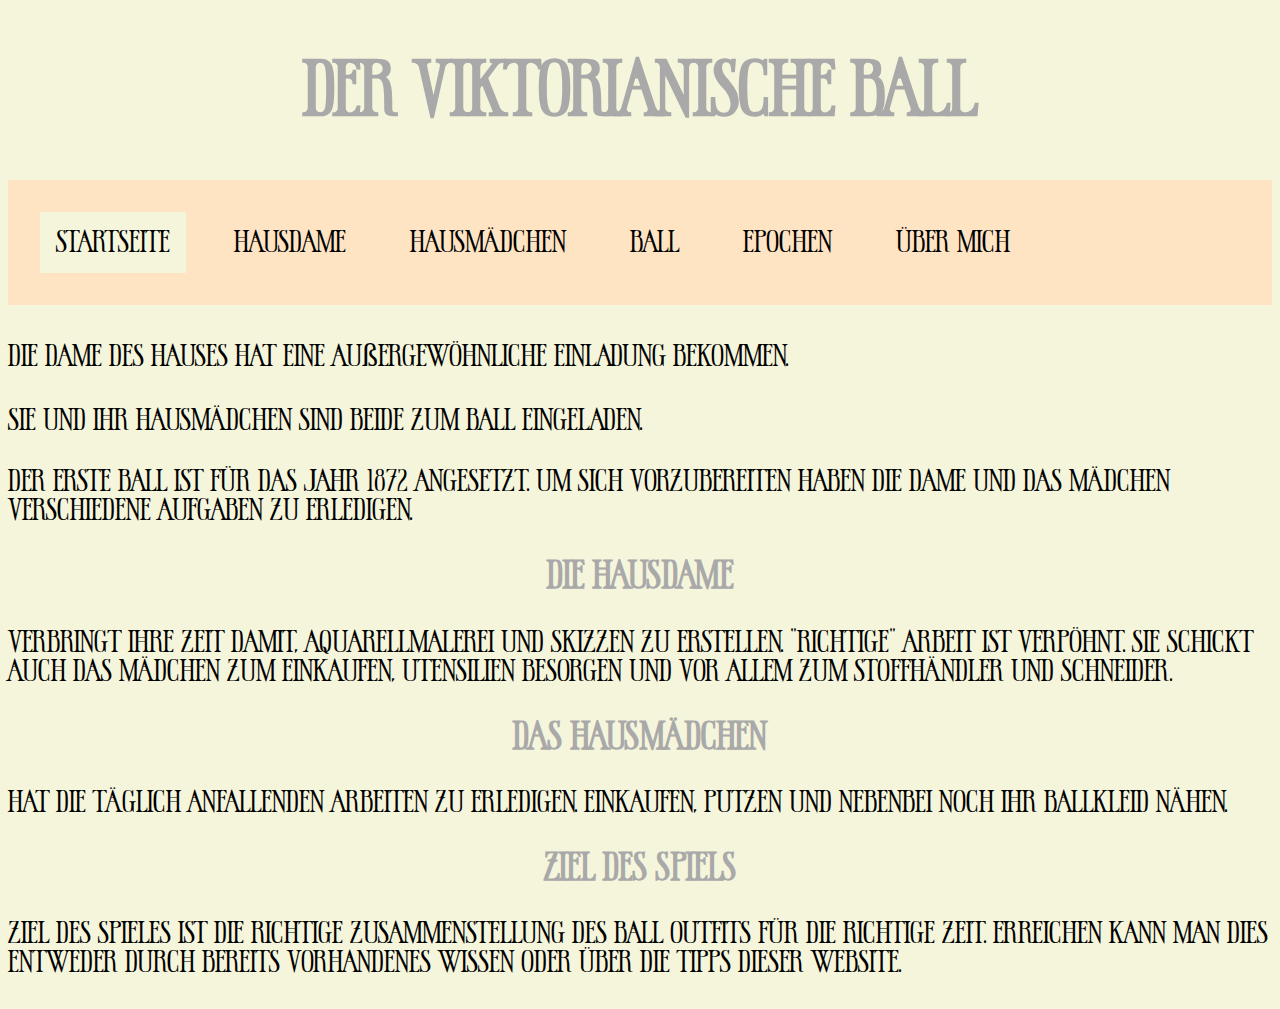
<file: index.html>
<!DOCTYPE html>
<html>
<head>
    <meta charset="utf-8">
    <meta name="author" content="RazielDraganam/MadeleineGemmrich">
    <meta name="description" content="Abschlussarbeit SRH tuttgart 2024">
    <meta name="keywords" content="viktorianische Ball, Raziel Draganam, Abschlussarbeit, ABS, 2024, SRH, Stuttgart">
    <meta name="viewport" content="width=device-width, initial-scale=1.0">

    <link rel="stylesheet" href="Style/style.css">

<title>Der viktorianische Ball</title>

</head>


<body>

<h1>Der viktorianische Ball</h1>

<ul>
    <li><a href="index.html"style= background-color:beige>Startseite</a></li>
    <li><a href="Sites/Hausdame.html">Hausdame</a></li>
    <li><a href="Sites/Hausmädchen.html">Hausmädchen</a></li>
    <li><a href="Sites/Ball.html">Ball</a></li>
    <li><a href="Sites/Epochen.html">Epochen</a> </li>
    <li><a href="Sites/ÜberMich.html">Über mich</a></li>
  </ul>

<p>Die Dame des Hauses hat eine außergewöhnliche Einladung bekommen.</p>
<p>Sie und ihr Hausmädchen sind beide zum Ball eingeladen.</p>

<p>Der erste Ball ist für das Jahr 1872 angesetzt. Um sich vorzubereiten haben die Dame und das Mädchen verschiedene Aufgaben zu erledigen.</p>

<h2>Die Hausdame</h2>
<p>Verbringt Ihre Zeit damit, Aquarellmalerei und Skizzen zu erstellen. "Richtige" Arbeit ist verpöhnt. Sie schickt auch das Mädchen zum Einkaufen,
    Utensilien besorgen und vor allem zum Stoffhändler und Schneider.
</p>

<h2>Das Hausmädchen</h2>
<p>Hat die täglich anfallenden Arbeiten zu erledigen. Einkaufen, putzen und nebenbei noch ihr Ballkleid nähen.</p>

<h2>Ziel des Spiels</h2>
<p>Ziel des Spieles ist die Richtige zusammenstellung des Ball Outfits für die richtige Zeit. Erreichen kann man dies entweder durch bereits 
    vorhandenes Wissen oder über die Tipps dieser Website.
</p>



</body>

</html>
</file>
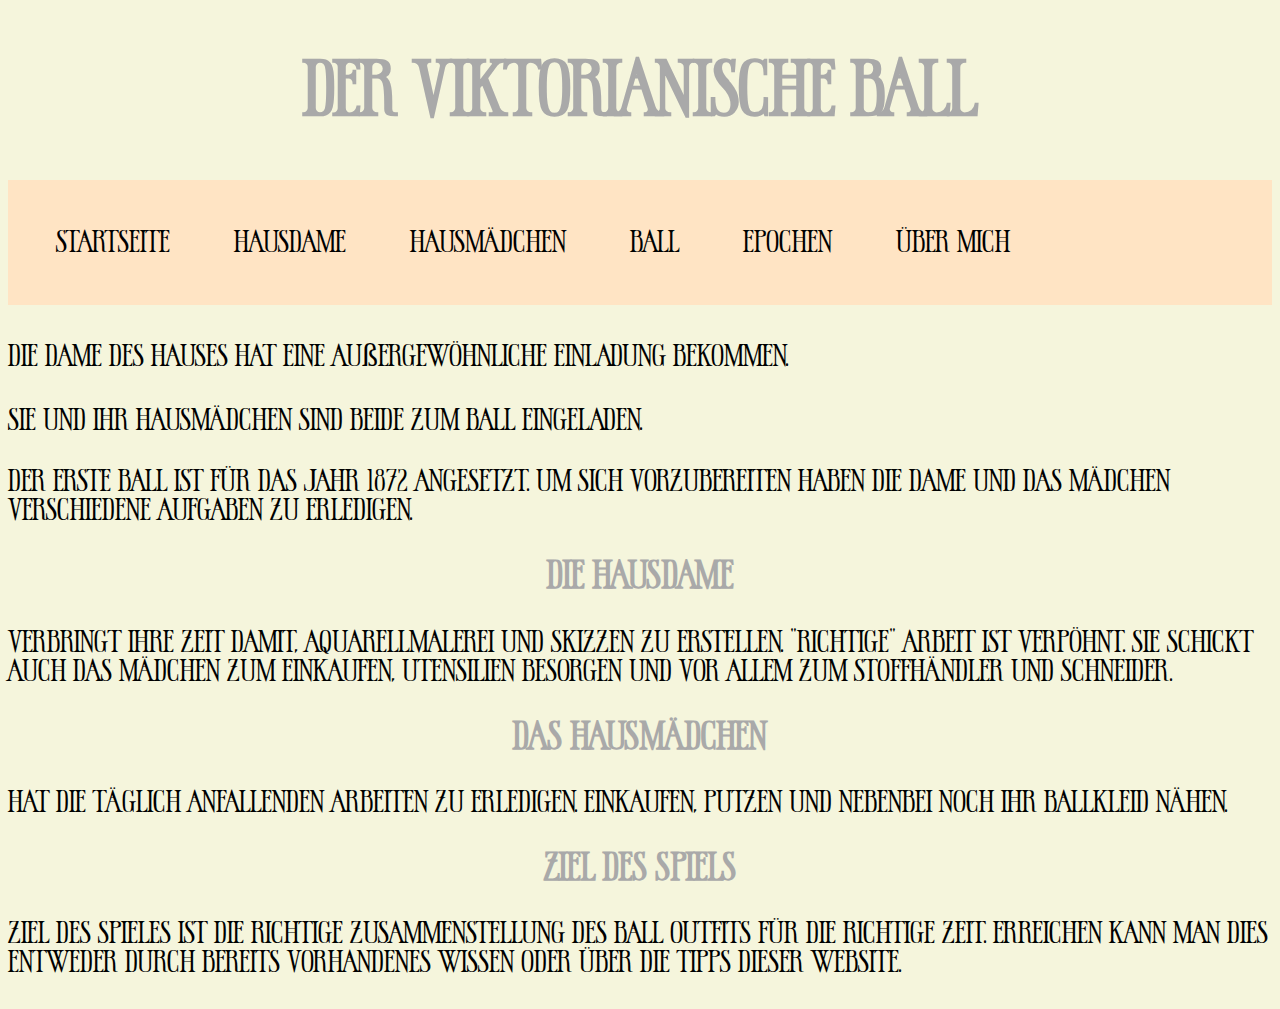
<file: WebsiteViktorianischeKleidung/index.html>
<!DOCTYPE html>
<html>
<head>
    <meta charset="utf-8">
    <meta name="author" content="RazielDraganam/MadeleineGemmrich">
    <meta name="description" content="Abschlussarbeit SRH tuttgart 2024">
    <meta name="keywords" content="viktorianische Ball, Raziel Draganam, Abschlussarbeit, ABS, 2024, SRH, Stuttgart">
    <meta name="viewport" content="width=device-width, initial-scale=1.0">

    <link rel="stylesheet" href="Style/style.css">

<title>Der viktorianische Ball</title>

</head>


<body>

<h1>Der viktorianische Ball</h1>

<ul>
    <li><a href="/index.html">Startseite</a></li>
    <li><a href="Sites/Hausdame.html">Hausdame</a></li>
    <li><a href="Sites/Hausmädchen.html">Hausmädchen</a></li>
    <li><a href="Sites/Ball.html">Ball</a></li>
    <li><a href="Sites/Epochen.html">Epochen</a> </li>
    <li><a href="Sites/ÜberMich.html">Über mich</a></li>
  </ul>

<p>Die Dame des Hauses hat eine außergewöhnliche Einladung bekommen.</p>
<p>Sie und ihr Hausmädchen sind beide zum Ball eingeladen.</p>

<p>Der erste Ball ist für das Jahr 1872 angesetzt. Um sich vorzubereiten haben die Dame und das Mädchen verschiedene Aufgaben zu erledigen.</p>

<h2>Die Hausdame</h2>
<p>Verbringt Ihre Zeit damit, Aquarellmalerei und Skizzen zu erstellen. "Richtige" Arbeit ist verpöhnt. Sie schickt auch das Mädchen zum Einkaufen,
    Utensilien besorgen und vor allem zum Stoffhändler und Schneider.
</p>

<h2>Das Hausmädchen</h2>
<p>Hat die täglich anfallenden Arbeiten zu erledigen. Einkaufen, putzen und nebenbei noch ihr Ballkleid nähen.</p>

<h2>Ziel des Spiels</h2>
<p>Ziel des Spieles ist die Richtige zusammenstellung des Ball Outfits für die richtige Zeit. Erreichen kann man dies entweder durch bereits 
    vorhandenes Wissen oder über die Tipps dieser Website.
</p>



</body>

</html>
</file>
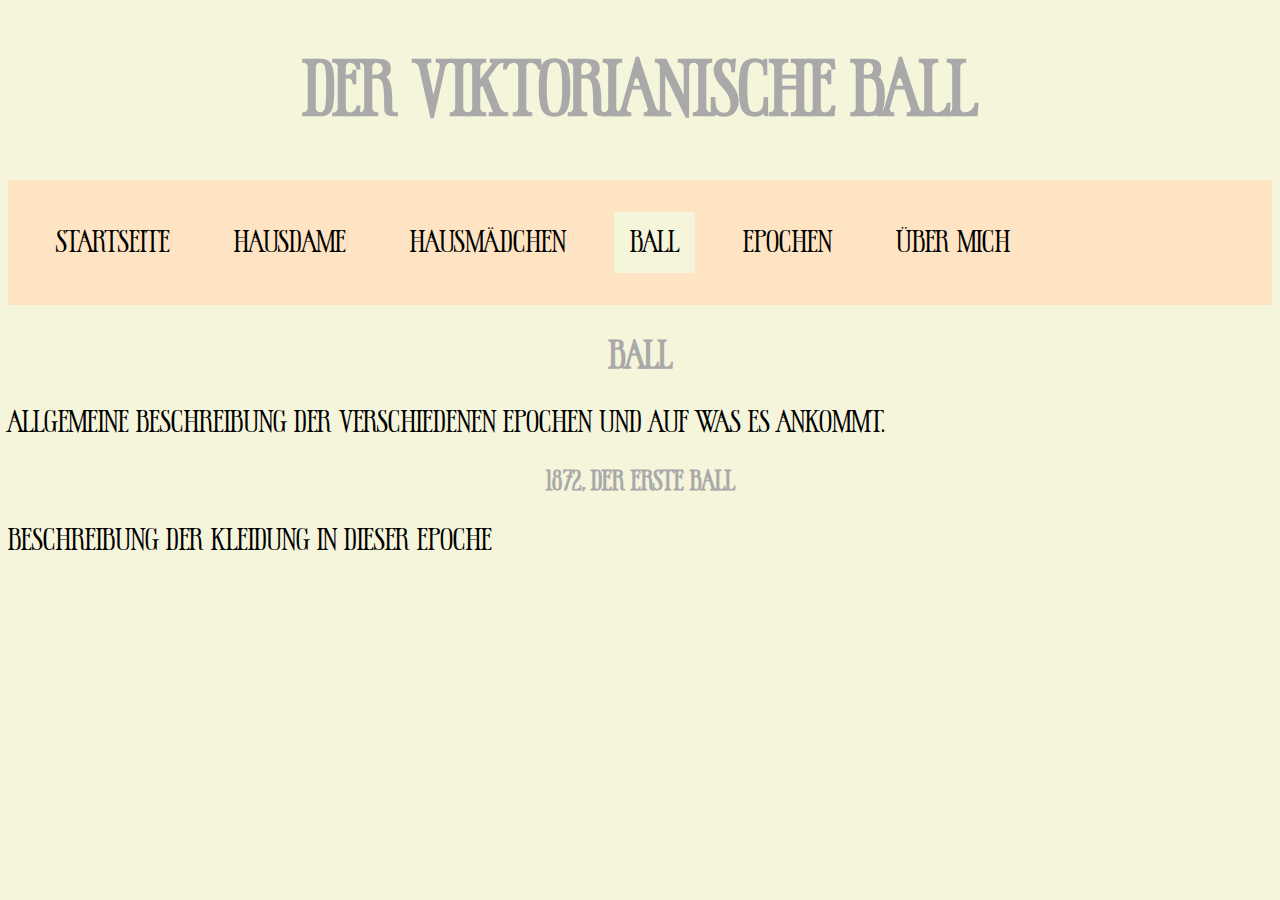
<file: Sites/Ball.html>
<!DOCTYPE html>
<html>
<head>
    <meta charset="utf-8">
    <meta name="author" content="RazielDraganam/MadeleineGemmrich">
    <meta name="description" content="Abschlussarbeit SRH tuttgart 2024">
    <meta name="keywords" content="viktorianische Ball, Raziel Draganam, Abschlussarbeit, ABS, 2024, SRH, Stuttgart">
    <meta name="viewport" content="width=device-width, initial-scale=1.0">

    <link rel="stylesheet" href="../Style/style.css">

<title>Der viktorianische Ball</title>

</head>


<body>

<h1>Der viktorianische Ball</h1>

<ul>
    <li><a href="../index.html">Startseite</a></li>
    <li><a href="Hausdame.html">Hausdame</a></li>
    <li><a href="Hausmädchen.html">Hausmädchen</a></li>
    <li><a href="Ball.html"style= background-color:beige>Ball</a></li>
    <li><a href="Epochen.html">Epochen</a> </li>
    <li><a href="ÜberMich.html">Über mich</a></li>
  </ul>

  <h2>Ball</h2>

    <p>Allgemeine Beschreibung der verschiedenen Epochen und auf was es ankommt.</p>

  <h3>1872, der erste Ball</h3>

  <p>Beschreibung der Kleidung in dieser Epoche</p>


</body>

</html>
</file>
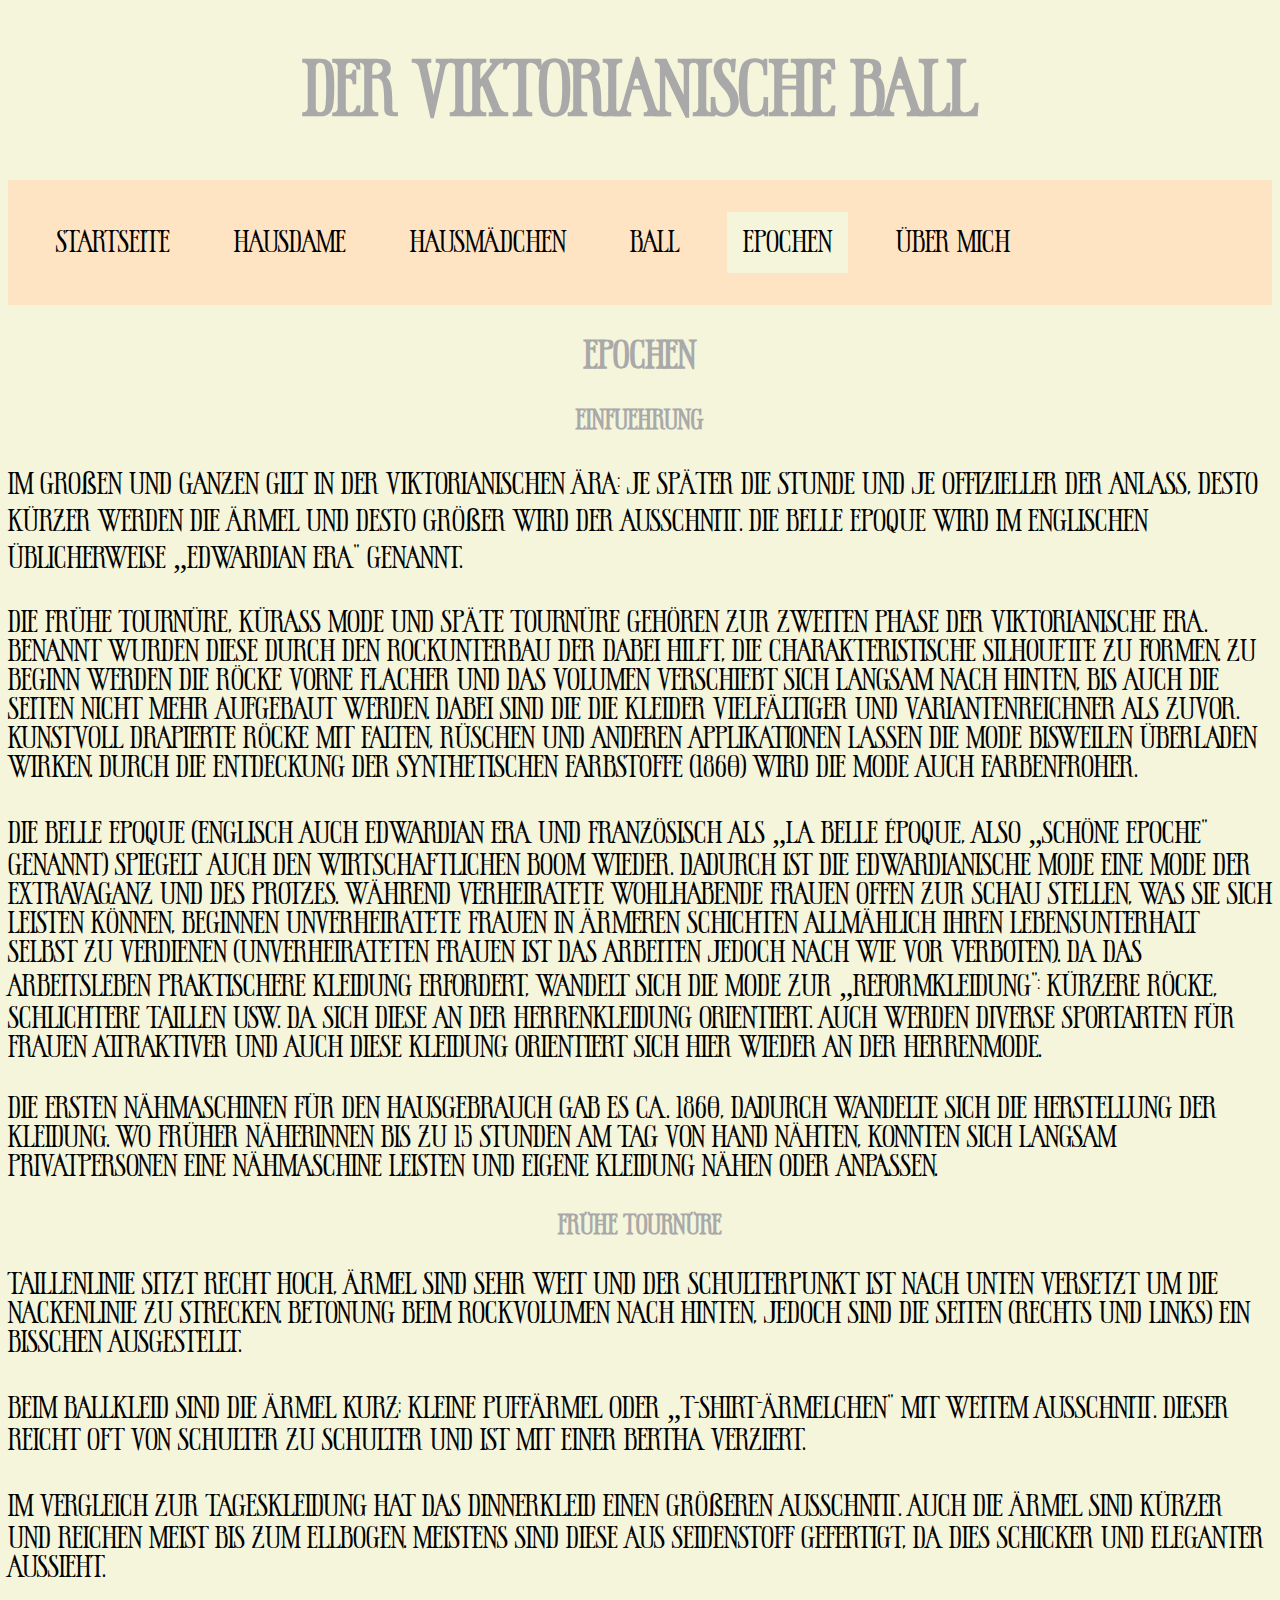
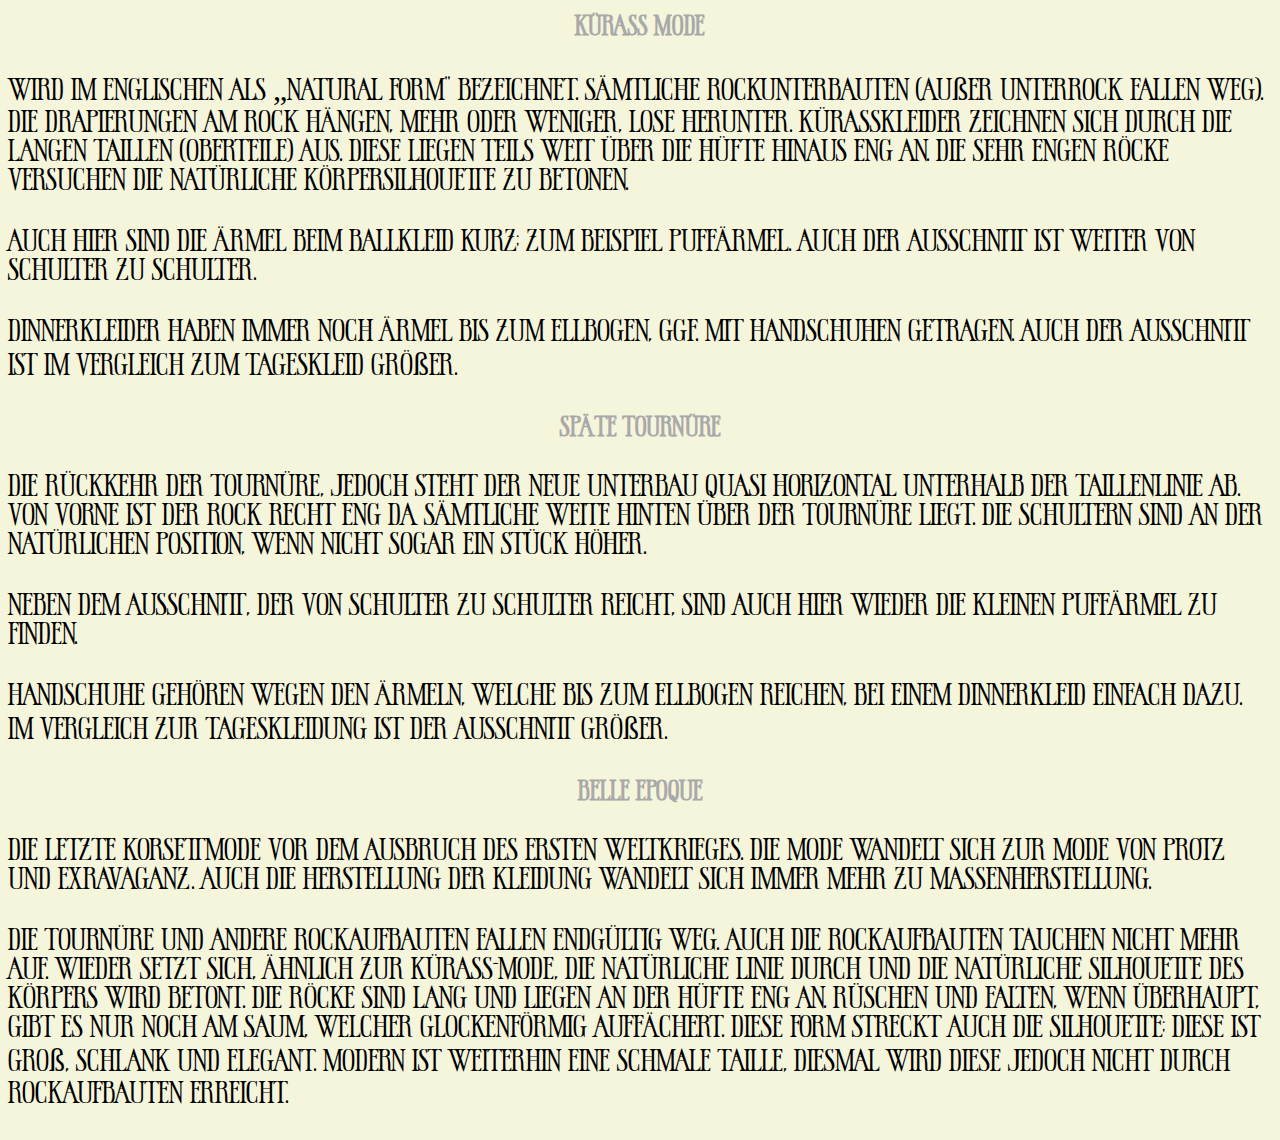
<file: Sites/Epochen.html>
<!DOCTYPE html>
<html>
<head>
    <meta charset="utf-8">
    <meta name="author" content="RazielDraganam/MadeleineGemmrich">
    <meta name="description" content="Abschlussarbeit SRH tuttgart 2024">
    <meta name="keywords" content="viktorianische Ball, Raziel Draganam, Abschlussarbeit, ABS, 2024, SRH, Stuttgart">
    <meta name="viewport" content="width=device-width, initial-scale=1.0">

    <link rel="stylesheet" href="../Style/style.css">

<title>Der viktorianische Ball</title>

</head>


<body>

<h1>Der viktorianische Ball</h1>

<ul>
    <li><a href="../index.html">Startseite</a></li>
    <li><a href="Hausdame.html">Hausdame</a></li>
    <li><a href="Hausmädchen.html";>Hausmädchen</a></li>
    <li><a href="Ball.html">Ball</a></li>
    <li><a href="Epochen.html"style= background-color:beige>Epochen</a></li>
    <li><a href="ÜberMich.html">Über mich</a></li>
  </ul>

  <h2>Epochen</h2>

  <h3>Einfuehrung</h3>
  <p>Im Großen und ganzen gilt in der Viktorianischen Ära: Je später die Stunde und je offizieller der Anlass, 
    desto kürzer werden die Ärmel und desto größer wird der Ausschnitt. Die Belle Epoque wird im englischen üblicherweise „Edwardian Era“ genannt.
    </p>
    <p>
        Die Frühe Tournüre, Kürass Mode und Späte Tournüre gehören zur zweiten Phase der Viktorianische Era. Benannt wurden diese durch den Rockunterbau der 
        dabei hilft, die charakteristische Silhouette zu formen. Zu beginn werden die Röcke vorne flacher und das Volumen verschiebt sich langsam nach hinten,
         bis auch die Seiten nicht mehr aufgebaut werden. Dabei sind die die Kleider vielfältiger und variantenreichner als zuvor. Kunstvoll drapierte Röcke 
         mit Falten, Rüschen und anderen Applikationen lassen die Mode bisweilen überladen wirken. Durch die Entdeckung der synthetischen Farbstoffe (1860) 
         wird die Mode auch Farbenfroher.
    </p>
    <p>
        Die Belle Epoque (englisch auch Edwardian Era und französisch als „la belle époque, also „schöne Epoche“ genannt) spiegelt auch den
         Wirtschaftlichen boom wieder. Dadurch ist die edwardianische Mode eine Mode der Extravaganz und des Protzes. Während verheiratete 
         wohlhabende Frauen offen zur Schau stellen, was sie sich leisten können, beginnen unverheiratete Frauen in ärmeren Schichten allmählich 
         ihren Lebensunterhalt selbst zu verdienen (unverheirateten Frauen ist das Arbeiten jedoch nach wie vor verboten). Da das Arbeitsleben praktischere 
         Kleidung erfordert, wandelt sich die Mode zur „Reformkleidung“: kürzere Röcke, schlichtere Taillen usw. da sich diese an der Herrenkleidung orientiert.
          Auch werden diverse Sportarten für Frauen attraktiver und auch diese Kleidung orientiert sich hier wieder an der Herrenmode.
    </p>
    <p>
        Die ersten Nähmaschinen für den Hausgebrauch gab es ca. 1860, dadurch wandelte sich die Herstellung der Kleidung. Wo früher Näherinnen bis 
        zu 15 Stunden am Tag von Hand nähten, konnten sich langsam Privatpersonen eine Nähmaschine leisten und eigene Kleidung nähen oder anpassen.
    </p>



    <h3>Frühe Tournüre</h3>
    <p>
        Taillenlinie sitzt recht hoch, Ärmel sind sehr weit und der Schulterpunkt ist nach unten versetzt um die Nackenlinie zu strecken. Betonung beim 
        Rockvolumen nach hinten, jedoch sind die Seiten (rechts und links) ein bisschen ausgestellt.
    </p>
    <p>
        Beim Ballkleid sind die Ärmel kurz; kleine Puffärmel oder „T-Shirt-Ärmelchen“ mit weitem Ausschnitt. Dieser reicht oft von 
        Schulter zu Schulter und ist mit einer Bertha verziert.
    </p>
    <p>
        Im Vergleich zur Tageskleidung hat das Dinnerkleid einen größeren Ausschnitt. Auch die Ärmel sind kürzer und reichen meist bis zum Ellbogen. 
        Meistens sind diese aus Seidenstoff gefertigt, da dies schicker und eleganter aussieht.
    </p>


    <h3>Kürass Mode</h3>
    <p>
        Wird im englischen als „Natural Form“ bezeichnet. Sämtliche Rockunterbauten (außer Unterrock fallen weg). Die Drapierungen am Rock hängen, 
        mehr oder weniger, lose herunter. Kürasskleider zeichnen sich durch die langen Taillen (Oberteile) aus. Diese liegen teils weit über die Hüfte 
        hinaus eng an. Die sehr engen Röcke versuchen die natürliche Körpersilhouette zu betonen.
    </p>
    <p>
        Auch hier sind die Ärmel beim Ballkleid kurz; zum Beispiel Puffärmel. Auch der Ausschnitt ist weiter von Schulter zu Schulter.
    </p>
    <p>
        Dinnerkleider haben immer noch Ärmel bis zum Ellbogen, ggf. mit Handschuhen getragen. Auch der Ausschnitt ist im Vergleich zum Tageskleid größer.
    </p>


    <h3>Späte Tournüre</h3>
    <p>
        Die Rückkehr der Tournüre, jedoch steht der neue Unterbau quasi horizontal unterhalb der Taillenlinie ab. Von vorne ist der Rock recht eng da 
        sämtliche Weite hinten über der Tournüre liegt. Die Schultern sind an der natürlichen Position, wenn nicht sogar ein Stück höher.
    </p>
    <p>
        Neben dem Ausschnitt, der von Schulter zu Schulter reicht, sind auch hier wieder die kleinen Puffärmel zu finden.
    </p>
    <p>
        Handschuhe gehören wegen den Ärmeln, welche bis zum Ellbogen reichen, bei einem Dinnerkleid einfach dazu. Im Vergleich zur Tageskleidung 
        ist der Ausschnitt größer. 
    </p>


    <h3>Belle Epoque</h3>
    <p>
        Die letzte Korsettmode vor dem Ausbruch des Ersten Weltkrieges. Die Mode wandelt sich zur Mode von Protz und Exravaganz. 
        Auch die Herstellung der Kleidung wandelt sich immer mehr zu Massenherstellung.
    </p>
    <p>
        Die Tournüre und andere Rockaufbauten fallen endgültig weg. Auch die Rockaufbauten tauchen nicht mehr auf. Wieder setzt sich, 
        ähnlich zur Kürass-Mode, die natürliche Linie durch und die natürliche Silhouette des Körpers wird betont. Die Röcke sind lang und 
        liegen an der Hüfte eng an. Rüschen und Falten, wenn überhaupt, gibt es nur noch am Saum, welcher Glockenförmig auffächert. Diese Form streckt
         auch die Silhouette; diese ist groß, schlank und elegant. Modern ist weiterhin eine schmale Taille, diesmal wird diese jedoch nicht durch Rockaufbauten 
         erreicht.
    </p>



</body>

</html>
</file>
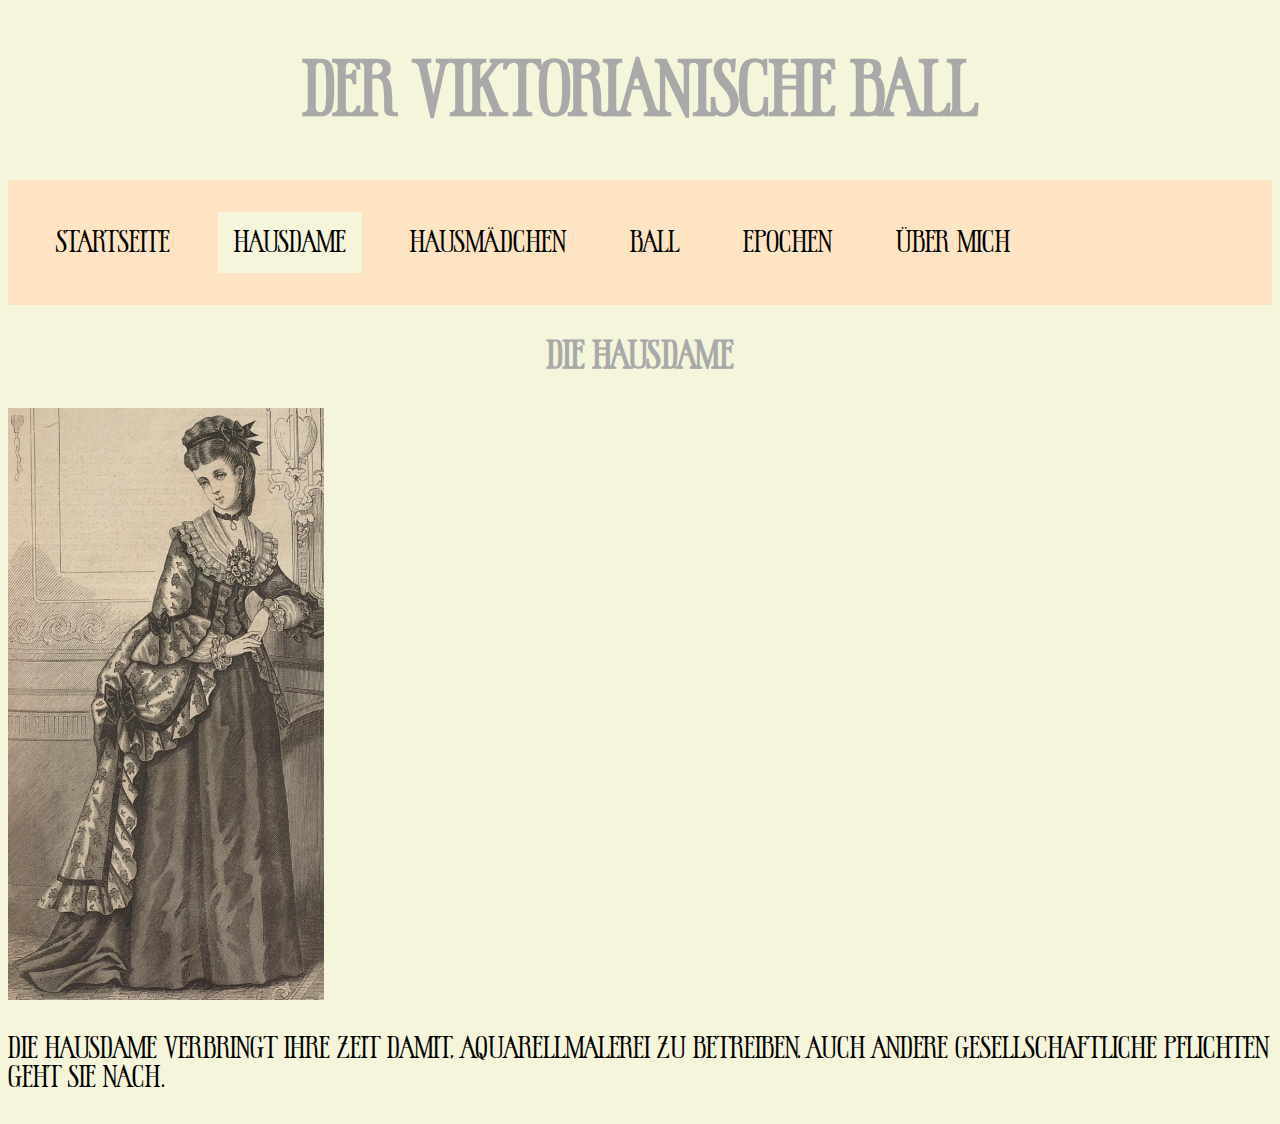
<file: Sites/Hausdame.html>
<!DOCTYPE html>
<html>
<head>
    <meta charset="utf-8">
    <meta name="author" content="RazielDraganam/MadeleineGemmrich">
    <meta name="description" content="Abschlussarbeit SRH tuttgart 2024">
    <meta name="keywords" content="viktorianische Ball, Raziel Draganam, Abschlussarbeit, ABS, 2024, SRH, Stuttgart">
    <meta name="viewport" content="width=device-width, initial-scale=1.0">

    <link rel="stylesheet" href="../Style/style.css">

<title>Der viktorianische Ball</title>

</head>


<body>

<h1>Der viktorianische Ball</h1>

<ul>
    <li><a href="../index.html">Startseite</a></li>
    <li><a href="Hausdame.html"style= background-color:beige>Hausdame</a></li>
    <li><a href="Hausmädchen.html";>Hausmädchen</a></li>
    <li><a href="Ball.html">Ball</a></li>
    <li><a href="Epochen.html">Epochen</a></li>
    <li><a href="ÜberMich.html">Über mich</a></li>
  </ul>

  <h2>Die Hausdame</h2>

  <img src="../Images/038HausdameSprite.png">

<p>Die Hausdame verbringt Ihre Zeit damit, Aquarellmalerei zu betreiben. Auch andere Gesellschaftliche pflichten geht sie nach.</p>




</body>

</html>
</file>
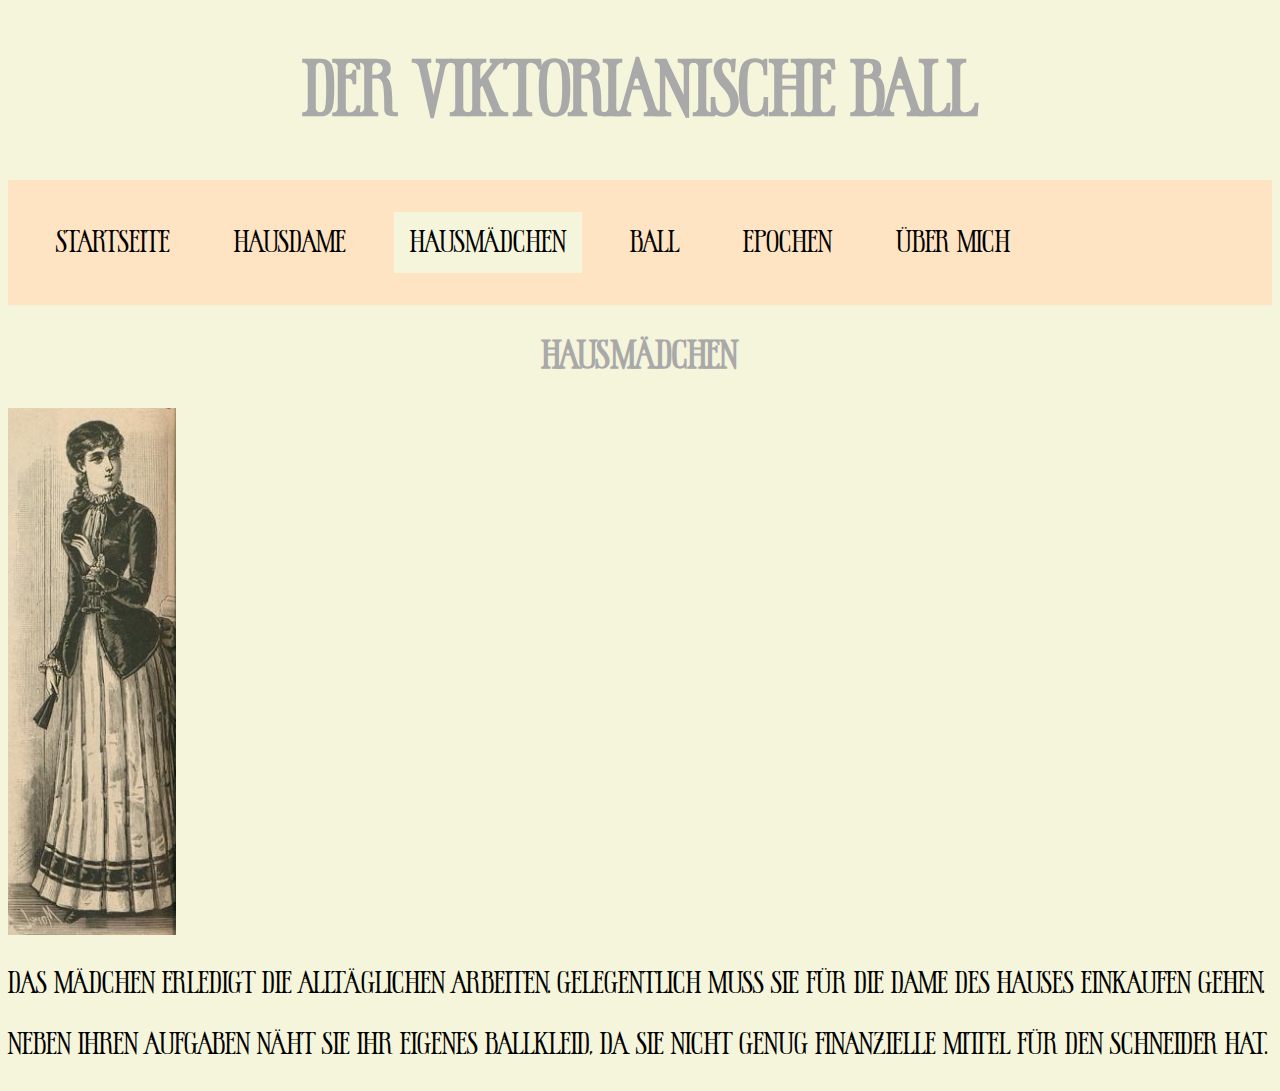
<file: Sites/Hausmädchen.html>
<!DOCTYPE html>
<html>
<head>
    <meta charset="utf-8">
    <meta name="author" content="RazielDraganam/MadeleineGemmrich">
    <meta name="description" content="Abschlussarbeit SRH tuttgart 2024">
    <meta name="keywords" content="viktorianische Ball, Raziel Draganam, Abschlussarbeit, ABS, 2024, SRH, Stuttgart">
    <meta name="viewport" content="width=device-width, initial-scale=1.0">

    <link rel="stylesheet" href="../Style/style.css">

<title>Der viktorianische Ball</title>

</head>


<body>

<h1>Der viktorianische Ball</h1>

<ul>
    <li><a href="../index.html">Startseite</a></li>
    <li><a href="Hausdame.html">Hausdame</a></li>
    <li><a href="Hausmädchen.html"style= background-color:beige>Hausmädchen</a></li>
    <li><a href="Ball.html">Ball</a></li>
    <li><a href="Epochen.html">Epochen</a> </li>
    <li><a href="ÜberMich.html">Über mich</a></li>
  </ul>

  <h2>Hausmädchen</h2>

  <img src="../Images/082HausMädchenSprite.png">

  <p>Das Mädchen erledigt die Alltäglichen arbeiten. Gelegentlich muss sie für die Dame des Hauses einkaufen gehen.</p>

  <p>Neben ihren Aufgaben näht sie ihr eigenes Ballkleid, da sie nicht genug finanzielle Mittel für den Schneider hat.</p>



</body>

</html>
</file>
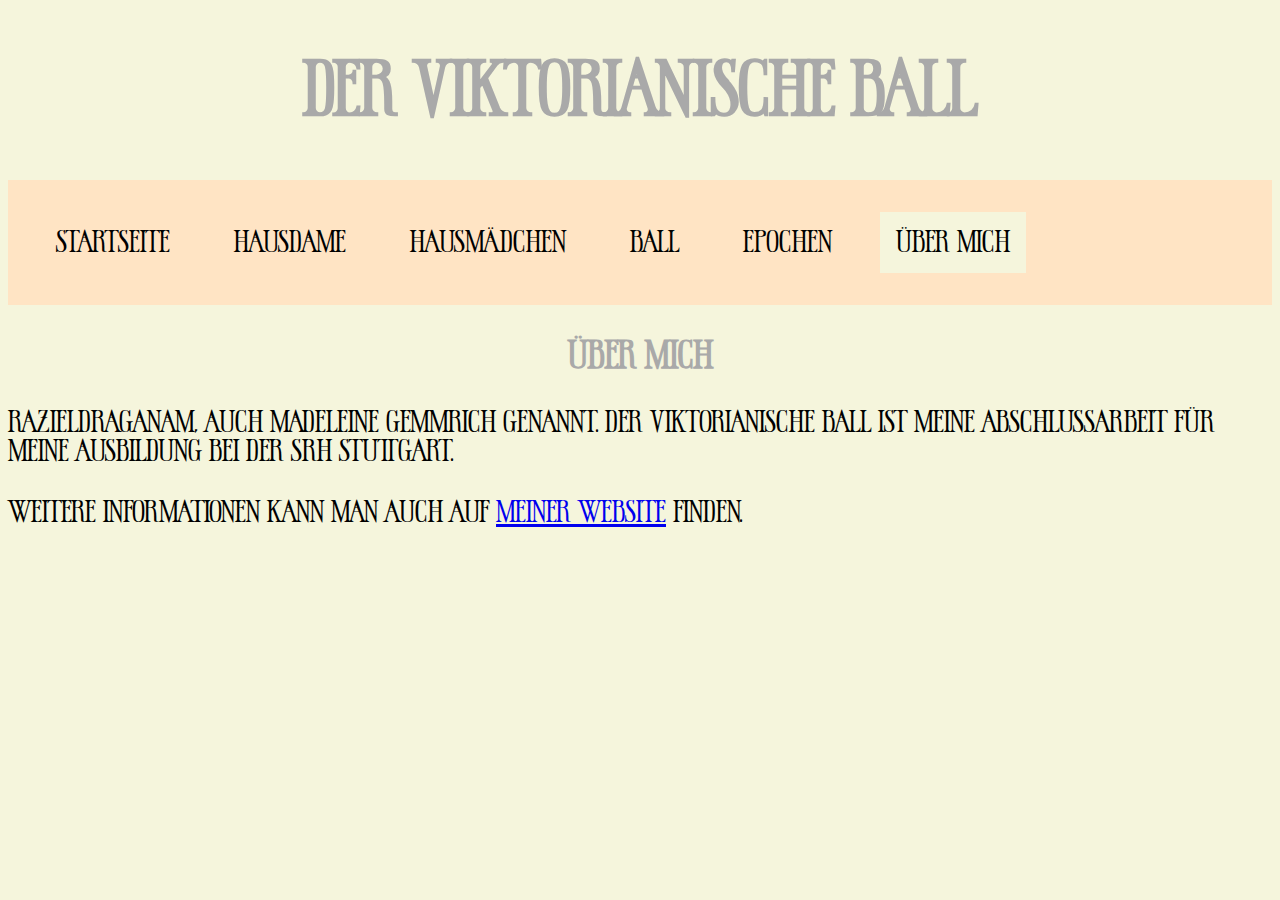
<file: Sites/ÜberMich.html>
<!DOCTYPE html>
<html>
<head>
    <meta charset="utf-8">
    <meta name="author" content="RazielDraganam/MadeleineGemmrich">
    <meta name="description" content="Abschlussarbeit SRH tuttgart 2024">
    <meta name="keywords" content="viktorianische Ball, Raziel Draganam, Abschlussarbeit, ABS, 2024, SRH, Stuttgart">
    <meta name="viewport" content="width=device-width, initial-scale=1.0">

    <link rel="stylesheet" href="../Style/style.css">

<title>Der viktorianische Ball</title>

</head>


<body>

<h1>Der viktorianische Ball</h1>

<ul>
    <li><a href="../index.html">Startseite</a></li>
    <li><a href="Hausdame.html">Hausdame</a></li>
    <li><a href="Hausmädchen.html">Hausmädchen</a></li>
    <li><a href="Ball.html">Ball</a></li>
    <li><a href="Epochen.html">Epochen</a> </li>
    <li><a href="ÜberMich.html"style= background-color:beige>Über mich</a></li>
  </ul>

  <h2>Über mich</h2>

  <p>RazielDraganam, auch Madeleine Gemmrich genannt. Der Viktorianische Ball ist meine Abschlussarbeit für meine Ausbildung bei der 
    SRH Stuttgart.
  </p>

  <p>Weitere Informationen kann man auch auf <a href="https://www.razieldraganam.de/" target="_blank">meiner Website</a> finden.</p>


</body>

</html>
</file>
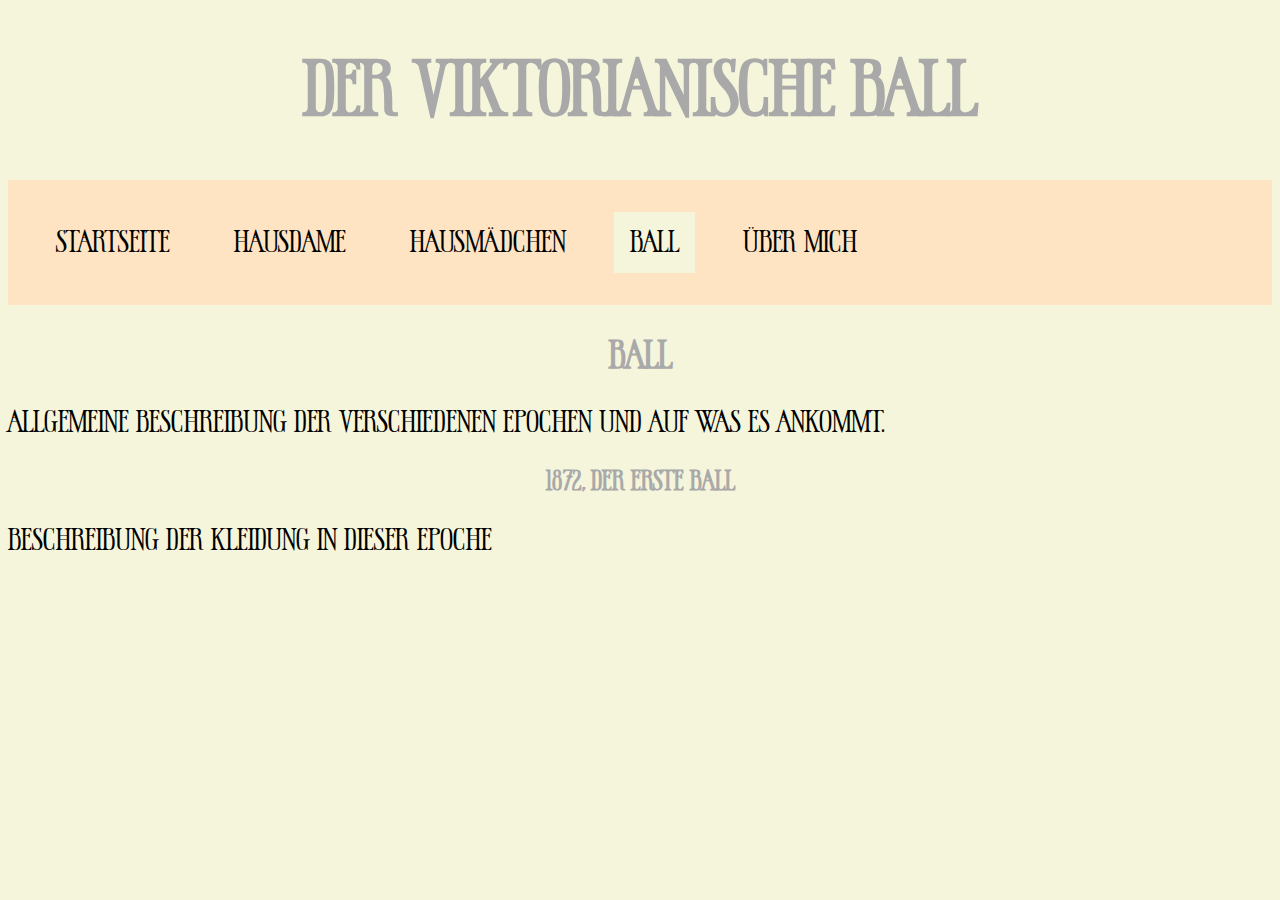
<file: WebsiteViktorianischeKleidung/Sites/Ball.html>
<!DOCTYPE html>
<html>
<head>
    <meta charset="utf-8">
    <meta name="author" content="RazielDraganam/MadeleineGemmrich">
    <meta name="description" content="Abschlussarbeit SRH tuttgart 2024">
    <meta name="keywords" content="viktorianische Ball, Raziel Draganam, Abschlussarbeit, ABS, 2024, SRH, Stuttgart">
    <meta name="viewport" content="width=device-width, initial-scale=1.0">

    <link rel="stylesheet" href="../Style/style.css">

<title>Der viktorianische Ball</title>

</head>


<body>

<h1>Der viktorianische Ball</h1>

<ul>
    <li><a href="../index.html">Startseite</a></li>
    <li><a href="Hausdame.html">Hausdame</a></li>
    <li><a href="Hausmädchen.html">Hausmädchen</a></li>
    <li><a href="Ball.html"style= background-color:beige>Ball</a></li>
    <li><a href="ÜberMich.html">Über mich</a></li>
  </ul>

  <h2>Ball</h2>

    <p>Allgemeine Beschreibung der verschiedenen Epochen und auf was es ankommt.</p>

  <h3>1872, der erste Ball</h3>

  <p>Beschreibung der Kleidung in dieser Epoche</p>


</body>

</html>
</file>
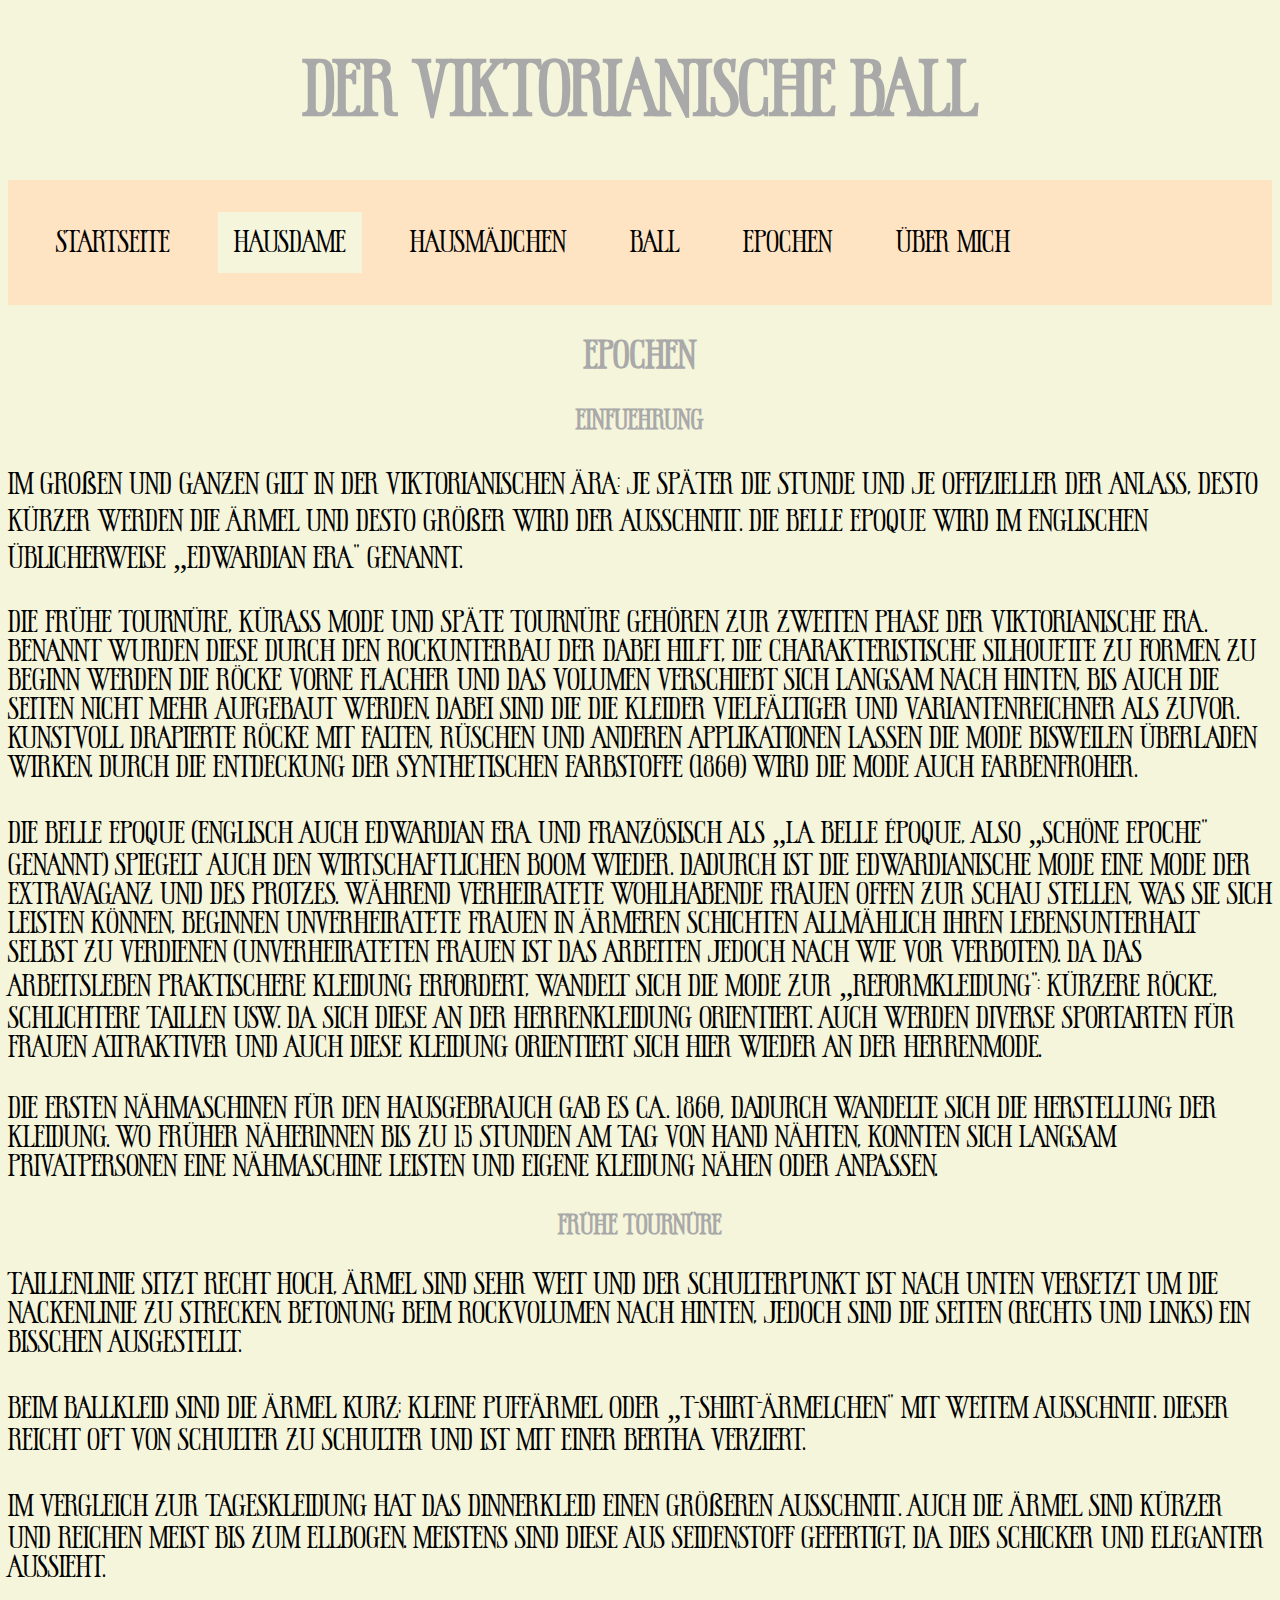
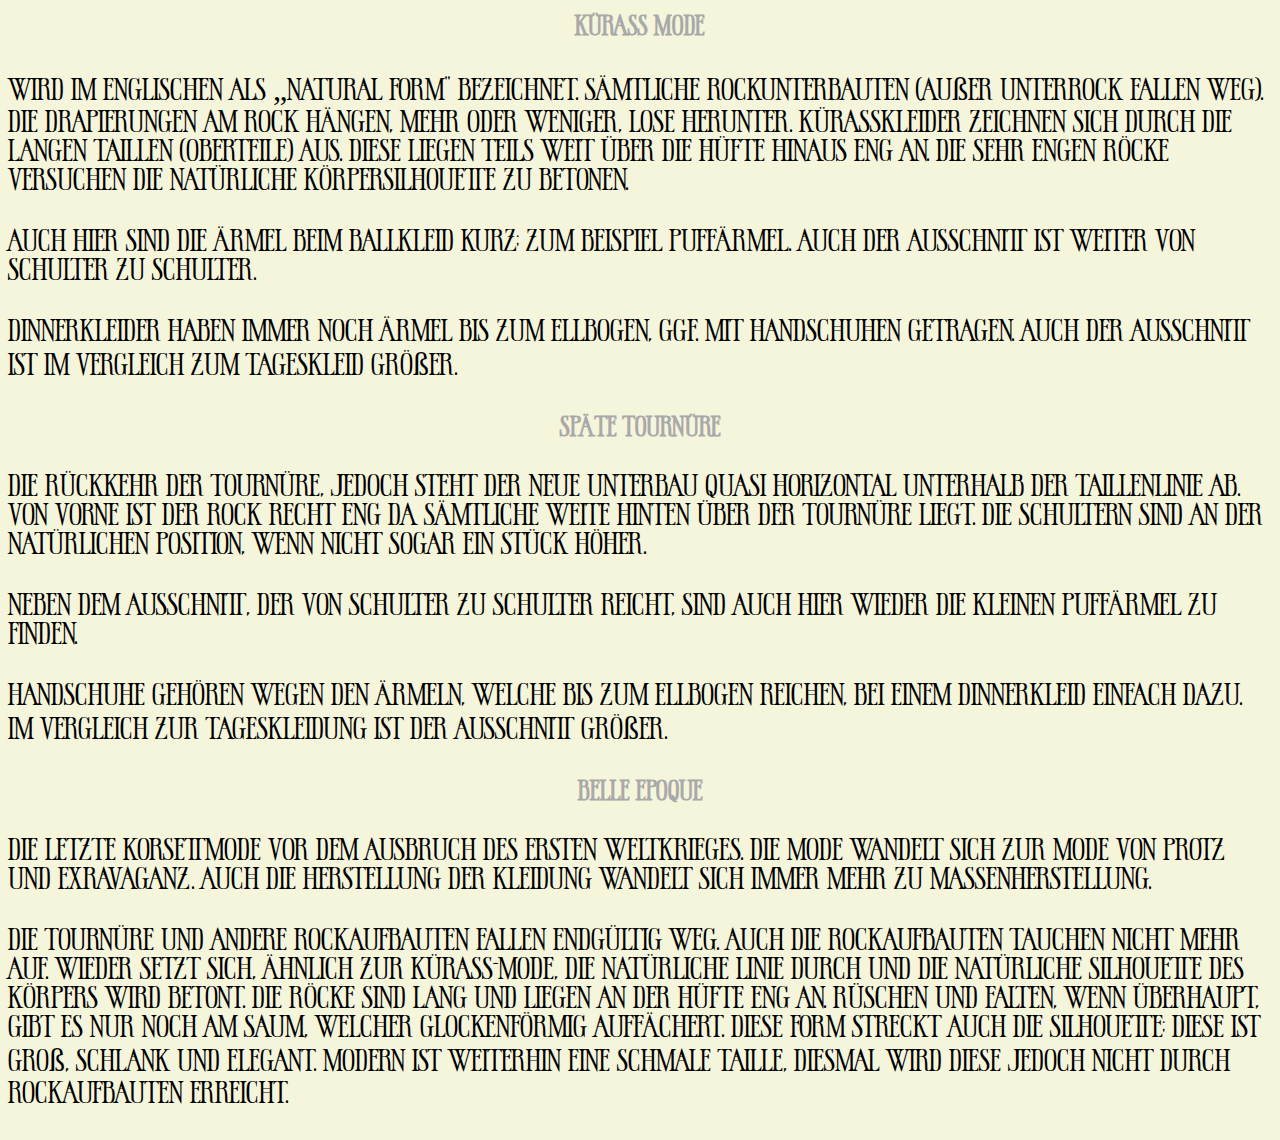
<file: WebsiteViktorianischeKleidung/Sites/Epochen.html>
<!DOCTYPE html>
<html>
<head>
    <meta charset="utf-8">
    <meta name="author" content="RazielDraganam/MadeleineGemmrich">
    <meta name="description" content="Abschlussarbeit SRH tuttgart 2024">
    <meta name="keywords" content="viktorianische Ball, Raziel Draganam, Abschlussarbeit, ABS, 2024, SRH, Stuttgart">
    <meta name="viewport" content="width=device-width, initial-scale=1.0">

    <link rel="stylesheet" href="../Style/style.css">

<title>Der viktorianische Ball</title>

</head>


<body>

<h1>Der viktorianische Ball</h1>

<ul>
    <li><a href="../index.html">Startseite</a></li>
    <li><a href="Hausdame.html"style= background-color:beige>Hausdame</a></li>
    <li><a href="Hausmädchen.html";>Hausmädchen</a></li>
    <li><a href="Ball.html">Ball</a></li>
    <li><a href="Epochen.html">Epochen</a></li>
    <li><a href="ÜberMich.html">Über mich</a></li>
  </ul>

  <h2>Epochen</h2>

  <h3>Einfuehrung</h3>
  <p>Im Großen und ganzen gilt in der Viktorianischen Ära: Je später die Stunde und je offizieller der Anlass, 
    desto kürzer werden die Ärmel und desto größer wird der Ausschnitt. Die Belle Epoque wird im englischen üblicherweise „Edwardian Era“ genannt.
    </p>
    <p>
        Die Frühe Tournüre, Kürass Mode und Späte Tournüre gehören zur zweiten Phase der Viktorianische Era. Benannt wurden diese durch den Rockunterbau der 
        dabei hilft, die charakteristische Silhouette zu formen. Zu beginn werden die Röcke vorne flacher und das Volumen verschiebt sich langsam nach hinten,
         bis auch die Seiten nicht mehr aufgebaut werden. Dabei sind die die Kleider vielfältiger und variantenreichner als zuvor. Kunstvoll drapierte Röcke 
         mit Falten, Rüschen und anderen Applikationen lassen die Mode bisweilen überladen wirken. Durch die Entdeckung der synthetischen Farbstoffe (1860) 
         wird die Mode auch Farbenfroher.
    </p>
    <p>
        Die Belle Epoque (englisch auch Edwardian Era und französisch als „la belle époque, also „schöne Epoche“ genannt) spiegelt auch den
         Wirtschaftlichen boom wieder. Dadurch ist die edwardianische Mode eine Mode der Extravaganz und des Protzes. Während verheiratete 
         wohlhabende Frauen offen zur Schau stellen, was sie sich leisten können, beginnen unverheiratete Frauen in ärmeren Schichten allmählich 
         ihren Lebensunterhalt selbst zu verdienen (unverheirateten Frauen ist das Arbeiten jedoch nach wie vor verboten). Da das Arbeitsleben praktischere 
         Kleidung erfordert, wandelt sich die Mode zur „Reformkleidung“: kürzere Röcke, schlichtere Taillen usw. da sich diese an der Herrenkleidung orientiert.
          Auch werden diverse Sportarten für Frauen attraktiver und auch diese Kleidung orientiert sich hier wieder an der Herrenmode.
    </p>
    <p>
        Die ersten Nähmaschinen für den Hausgebrauch gab es ca. 1860, dadurch wandelte sich die Herstellung der Kleidung. Wo früher Näherinnen bis 
        zu 15 Stunden am Tag von Hand nähten, konnten sich langsam Privatpersonen eine Nähmaschine leisten und eigene Kleidung nähen oder anpassen.
    </p>



    <h3>Frühe Tournüre</h3>
    <p>
        Taillenlinie sitzt recht hoch, Ärmel sind sehr weit und der Schulterpunkt ist nach unten versetzt um die Nackenlinie zu strecken. Betonung beim 
        Rockvolumen nach hinten, jedoch sind die Seiten (rechts und links) ein bisschen ausgestellt.
    </p>
    <p>
        Beim Ballkleid sind die Ärmel kurz; kleine Puffärmel oder „T-Shirt-Ärmelchen“ mit weitem Ausschnitt. Dieser reicht oft von 
        Schulter zu Schulter und ist mit einer Bertha verziert.
    </p>
    <p>
        Im Vergleich zur Tageskleidung hat das Dinnerkleid einen größeren Ausschnitt. Auch die Ärmel sind kürzer und reichen meist bis zum Ellbogen. 
        Meistens sind diese aus Seidenstoff gefertigt, da dies schicker und eleganter aussieht.
    </p>


    <h3>Kürass Mode</h3>
    <p>
        Wird im englischen als „Natural Form“ bezeichnet. Sämtliche Rockunterbauten (außer Unterrock fallen weg). Die Drapierungen am Rock hängen, 
        mehr oder weniger, lose herunter. Kürasskleider zeichnen sich durch die langen Taillen (Oberteile) aus. Diese liegen teils weit über die Hüfte 
        hinaus eng an. Die sehr engen Röcke versuchen die natürliche Körpersilhouette zu betonen.
    </p>
    <p>
        Auch hier sind die Ärmel beim Ballkleid kurz; zum Beispiel Puffärmel. Auch der Ausschnitt ist weiter von Schulter zu Schulter.
    </p>
    <p>
        Dinnerkleider haben immer noch Ärmel bis zum Ellbogen, ggf. mit Handschuhen getragen. Auch der Ausschnitt ist im Vergleich zum Tageskleid größer.
    </p>


    <h3>Späte Tournüre</h3>
    <p>
        Die Rückkehr der Tournüre, jedoch steht der neue Unterbau quasi horizontal unterhalb der Taillenlinie ab. Von vorne ist der Rock recht eng da 
        sämtliche Weite hinten über der Tournüre liegt. Die Schultern sind an der natürlichen Position, wenn nicht sogar ein Stück höher.
    </p>
    <p>
        Neben dem Ausschnitt, der von Schulter zu Schulter reicht, sind auch hier wieder die kleinen Puffärmel zu finden.
    </p>
    <p>
        Handschuhe gehören wegen den Ärmeln, welche bis zum Ellbogen reichen, bei einem Dinnerkleid einfach dazu. Im Vergleich zur Tageskleidung 
        ist der Ausschnitt größer. 
    </p>


    <h3>Belle Epoque</h3>
    <p>
        Die letzte Korsettmode vor dem Ausbruch des Ersten Weltkrieges. Die Mode wandelt sich zur Mode von Protz und Exravaganz. 
        Auch die Herstellung der Kleidung wandelt sich immer mehr zu Massenherstellung.
    </p>
    <p>
        Die Tournüre und andere Rockaufbauten fallen endgültig weg. Auch die Rockaufbauten tauchen nicht mehr auf. Wieder setzt sich, 
        ähnlich zur Kürass-Mode, die natürliche Linie durch und die natürliche Silhouette des Körpers wird betont. Die Röcke sind lang und 
        liegen an der Hüfte eng an. Rüschen und Falten, wenn überhaupt, gibt es nur noch am Saum, welcher Glockenförmig auffächert. Diese Form streckt
         auch die Silhouette; diese ist groß, schlank und elegant. Modern ist weiterhin eine schmale Taille, diesmal wird diese jedoch nicht durch Rockaufbauten 
         erreicht.
    </p>



</body>

</html>
</file>
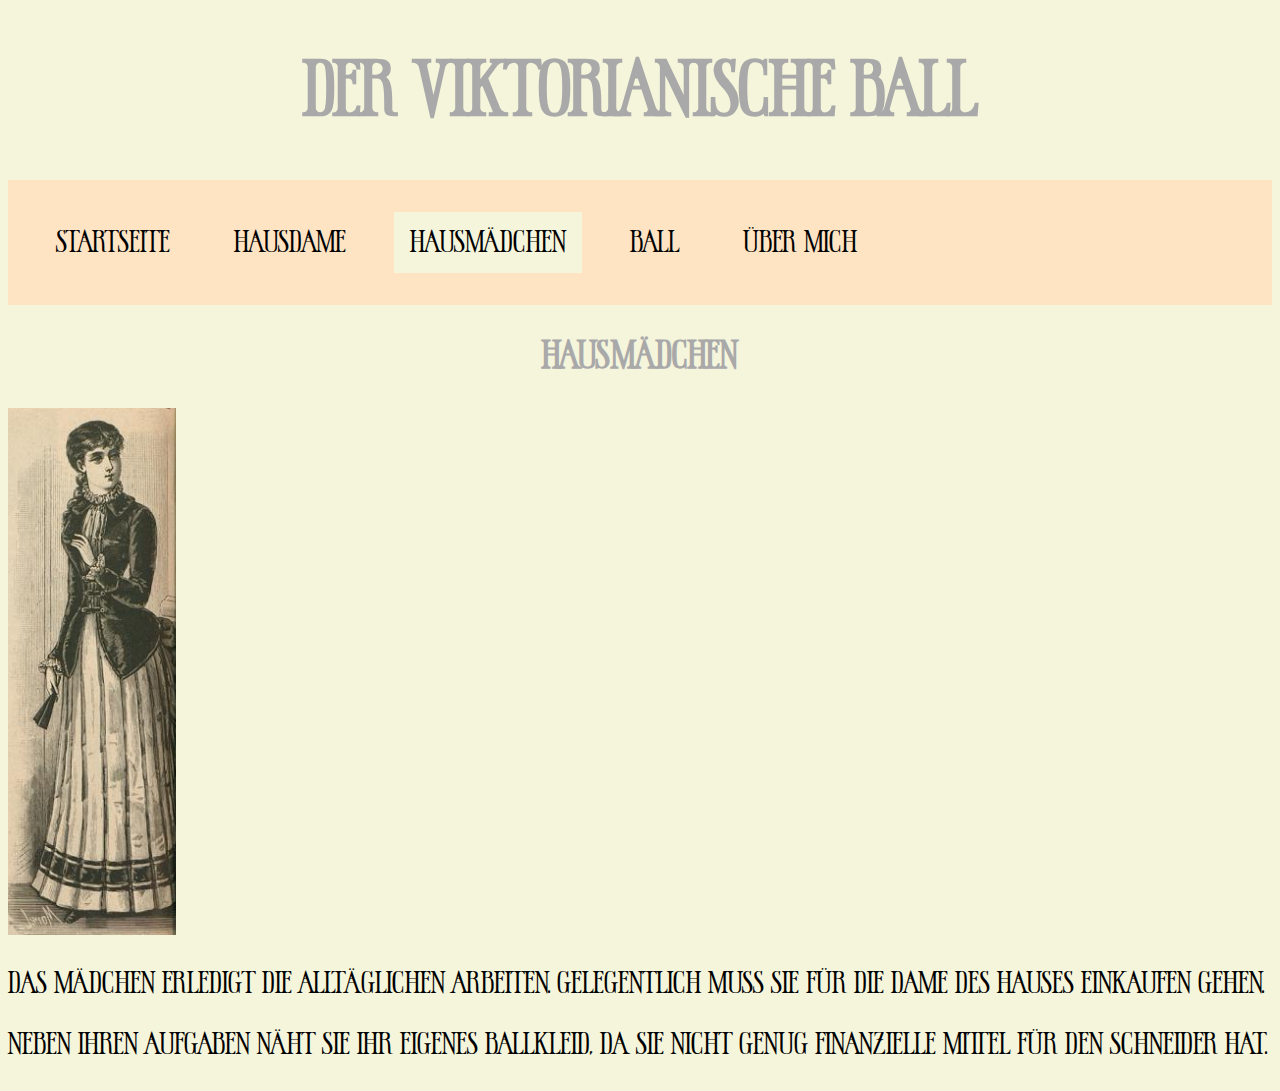
<file: WebsiteViktorianischeKleidung/Sites/Hausmädchen.html>
<!DOCTYPE html>
<html>
<head>
    <meta charset="utf-8">
    <meta name="author" content="RazielDraganam/MadeleineGemmrich">
    <meta name="description" content="Abschlussarbeit SRH tuttgart 2024">
    <meta name="keywords" content="viktorianische Ball, Raziel Draganam, Abschlussarbeit, ABS, 2024, SRH, Stuttgart">
    <meta name="viewport" content="width=device-width, initial-scale=1.0">

    <link rel="stylesheet" href="../Style/style.css">

<title>Der viktorianische Ball</title>

</head>


<body>

<h1>Der viktorianische Ball</h1>

<ul>
    <li><a href="../index.html">Startseite</a></li>
    <li><a href="Hausdame.html">Hausdame</a></li>
    <li><a href="Hausmädchen.html"style= background-color:beige>Hausmädchen</a></li>
    <li><a href="Ball.html">Ball</a></li>
    <li><a href="ÜberMich.html">Über mich</a></li>
  </ul>

  <h2>Hausmädchen</h2>

  <img src="../Images/082HausMädchenSprite.png">

  <p>Das Mädchen erledigt die Alltäglichen arbeiten. Gelegentlich muss sie für die Dame des Hauses einkaufen gehen.</p>

  <p>Neben ihren Aufgaben näht sie ihr eigenes Ballkleid, da sie nicht genug finanzielle Mittel für den Schneider hat.</p>



</body>

</html>
</file>
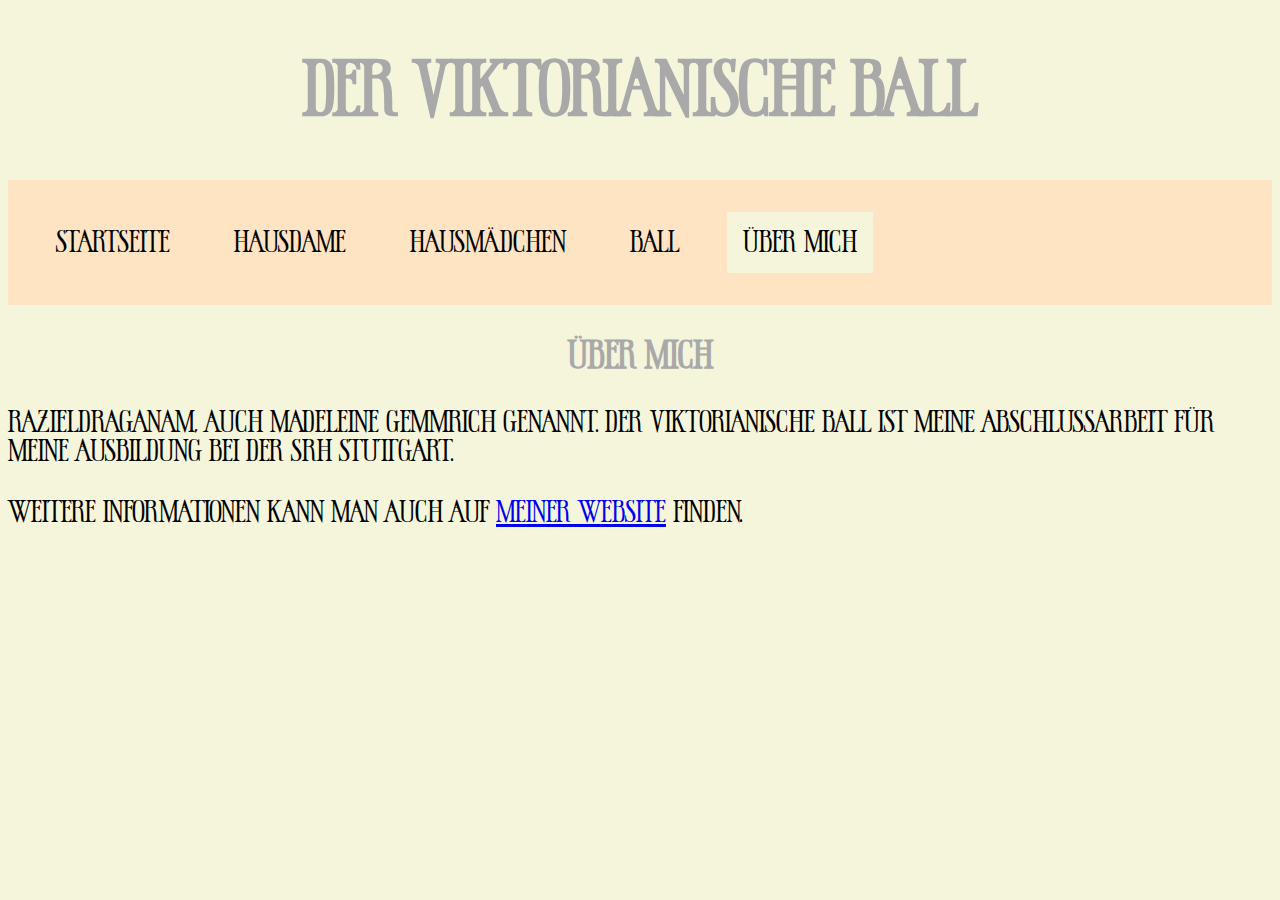
<file: WebsiteViktorianischeKleidung/Sites/ÜberMich.html>
<!DOCTYPE html>
<html>
<head>
    <meta charset="utf-8">
    <meta name="author" content="RazielDraganam/MadeleineGemmrich">
    <meta name="description" content="Abschlussarbeit SRH tuttgart 2024">
    <meta name="keywords" content="viktorianische Ball, Raziel Draganam, Abschlussarbeit, ABS, 2024, SRH, Stuttgart">
    <meta name="viewport" content="width=device-width, initial-scale=1.0">

    <link rel="stylesheet" href="../Style/style.css">

<title>Der viktorianische Ball</title>

</head>


<body>

<h1>Der viktorianische Ball</h1>

<ul>
    <li><a href="../index.html">Startseite</a></li>
    <li><a href="Hausdame.html">Hausdame</a></li>
    <li><a href="Hausmädchen.html">Hausmädchen</a></li>
    <li><a href="Ball.html">Ball</a></li>
    <li><a href="ÜberMich.html"style= background-color:beige>Über mich</a></li>
  </ul>

  <h2>Über mich</h2>

  <p>RazielDraganam, auch Madeleine Gemmrich genannt. Der Viktorianische Ball ist meine Abschlussarbeit für meine Ausbildung bei der 
    SRH Stuttgart.
  </p>

  <p>Weitere Informationen kann man auch auf <a href="https://www.razieldraganam.de/" target="_blank">meiner Website</a> finden.</p>


</body>

</html>
</file>
<file: Style/style.css>
@font-face {
    font-family: 'hallowed';
    font-display: fallback;
    font-weight: normal;
    font-style: normal;
    src: url('../Fonts/HallowedGrounds.ttf') format('ttf'),
         url('../Fonts/HallowedGrounds.woff') format('woff'),
         url('../Fonts/HallowedGrounds.otf') format('otf');
    }



body {
    font-family: hallowed;
    background-color: beige;
    background-image: url('/Images/044ZeitungHintergrund.jpg')" 

  }

  
  h1 {
    color: darkgray;
    text-align: center;
    font-size: 5rem;
  }

  h2 {
    color: darkgray;
    text-align: center;
    font-size: 2.5rem;
  }

  h3 {
    color: darkgray;
    text-align: center;
    font-size: 1.75rem;
  }
  
  p {
    font-family: hallowed;
    font-size: 2rem;
  }

  ul{
    list-style-type: none;
    overflow: hidden;
    /* float: left; */
    background-color: bisque;
    font-size: 2rem;
    padding: 1rem;
  }

  li {
    float: left;
    padding: 1rem;
  }

  li a {
    display: block;
    color: black;
    text-align: center;
    padding: 1rem;;
    text-decoration: none;
  }

  li a:hover {
    background-color: beige;
  }
</file>
<file: WebsiteViktorianischeKleidung/Style/style.css>
@font-face {
    font-family: 'hallowed';
    font-display: fallback;
    font-weight: normal;
    font-style: normal;
    src: url('../Fonts/HallowedGrounds.ttf') format('ttf'),
         url('../Fonts/HallowedGrounds.woff') format('woff'),
         url('../Fonts/HallowedGrounds.otf') format('otf');
    }



body {
    font-family: hallowed;
    background-color: beige;
    background-image: url('/Images/044ZeitungHintergrund.jpg')" 

  }

  
  h1 {
    color: darkgray;
    text-align: center;
    font-size: 5rem;
  }

  h2 {
    color: darkgray;
    text-align: center;
    font-size: 2.5rem;
  }

  h3 {
    color: darkgray;
    text-align: center;
    font-size: 1.75rem;
  }
  
  p {
    font-family: hallowed;
    font-size: 2rem;
  }

  ul{
    list-style-type: none;
    overflow: hidden;
    /* float: left; */
    background-color: bisque;
    font-size: 2rem;
    padding: 1rem;
  }

  li {
    float: left;
    padding: 1rem;
  }

  li a {
    display: block;
    color: black;
    text-align: center;
    padding: 1rem;;
    text-decoration: none;
  }

  li a:hover {
    background-color: beige;
  }
</file>
